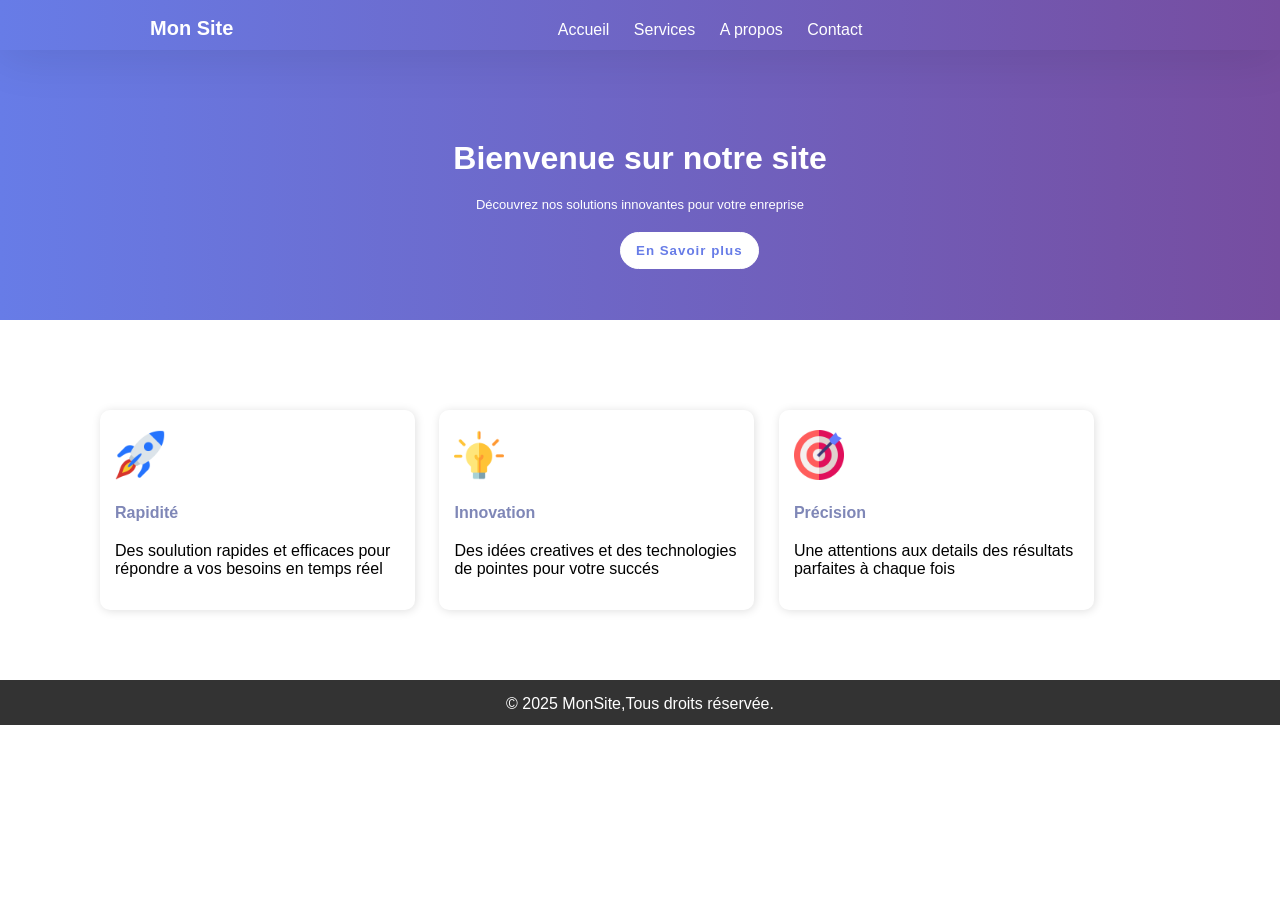
<file: index.html>
<!DOCTYPE html>
<html lang="en">
<head>
    <meta charset="UTF-8">
    <meta name="viewport" content="width=device-width, initial-scale=1.0">
    <title>HOME</title>
    <link rel="stylesheet" href="style.css">
</head>
<body>
    <header>
        <nav>
            <ul>
                <li class="Logo"><a href="" title="hassan">Mon Site</a></li>
                <li><a href="" class="menu">Accueil</a></li>
                <li><a href="" class="menu">Services</a></li>
                <li><a href="" class="menu">A propos</a></li>
                <li><a href="" class="menu">Contact</a></li>
            </ul>
        </nav>
    </header>
    <main>
        <h1 class="Bienvenue">Bienvenue sur notre site</h1>
        <p  class="plus">Découvrez nos solutions innovantes pour votre enreprise</p>
        <button class="btn"><a href="" class="btn-int">En Savoir plus</a></button>
    </main>
    <section>
        <img class="image" src="icons/fusee.png" alt="fusee">
        <h4 class="title">Rapidité</h4>
        <p>Des soulution rapides et efficaces pour répondre a vos besoins en temps réel</p>
    </section>
    <section>
        <img class="image"src="icons/ampoule.png" alt="ampoule">
        <h4 class="title">Innovation</h4>
        <p>Des idées creatives et des technologies de pointes pour votre succés</p>
    </section>
    <section>
        <img class="image"src="icons/but.png" alt="cible">
        <h4 class="title">Précision</h4>
        <p>Une attentions aux details des résultats parfaites à chaque fois</p>
    </section>
    <footer>
        <p>© 2025 MonSite,Tous droits réservée.</p>
    </footer>
</body>
</html>
</file>
<file: style.css>
*{
    margin: 0;
    padding: 0;
    font-family:'Franklin Gothic Medium', 'Arial Narrow', Arial, sans-serif;
}
ul li:first-child a{
    color: rgb(255, 255, 255);
    font-size: 20px;
    margin-left: 150px;
    margin-right: 300px;
    font-weight: bolder;
    text-decoration:none;
}
.Logo{
    margin-top: 7px;
}
li{
    list-style: none;
    display: inline-block;
    margin-right: 20px;
}
.menu{
    text-decoration: none;
    color: rgb(255, 255, 255);
}
header{
    height: 40px;
    background-image: linear-gradient(90deg,#677ce7 , #764da0);
    padding-top: 10px;
    box-shadow: 0px 5px 50px #0000001a;
    position: relative;
    z-index: 10;
    overflow: hidden;
}
main{
    background-image: linear-gradient(90deg,#677ce7 , #764da0);
    height: 250px;
    color: white;
    padding-top: 20px;
}
.Bienvenue,.plus,.btn{
    text-align: center;
    transform: translate(0,70px);
    margin-bottom: 20px;
}
.plus{
    font-size: 13px;
}

footer{
    background-color:#333333;
    height: 30px;
    margin-top: 160px;
    color: white;
    text-align: center;
    padding-top: 15px;
    font-weight: normal;
}
.btn{
    background-color: white;
    border: none;
    border-radius: 40px;
    padding: 10px 15px;
    margin-left: 620px;
    border: 1px solid white;
}
.btn-int{
    color: #677ce7;
    text-decoration: none;
    text-align: center;
    font-weight: bold;
    letter-spacing: 1px;
}

.mr{
    background-color: darkgreen;
    display: inline-block;
}
section{
    display: inline-block;
    height: 200px;
    width: 300px;
    transform: translate(100px,90px);
    margin-right: 20px;
    box-shadow: 1px 1px 10px rgba(0, 0, 0, 0.13);
    border-radius: 10px;
    padding-left: 15px;
}
.title{
    color: #7f87b7;
    margin-bottom: 20px;
}
.image{
    margin-bottom: 20px;
    margin-top: 20px;
    width: 50px;
}

/* la partie hover */
.btn:hover{
    background-color: rgba(255, 255, 255, 0);
    border: 1px solid white;
}
.btn-int:hover{
    color: white;
}
.menu:hover{
    text-decoration: underline solid white;
    text-decoration-thickness: 2px ;
}

section:hover{
    box-shadow: 1px 1px 10px rgba(0, 0, 0, 0.993);
    margin-top: 4px;
    margin-left: 2px;
    border-radius: 10px;
}
</file>
<file: Home page.css>
*{
    margin: 0;
    padding: 0;
    font-family:'Franklin Gothic Medium', 'Arial Narrow', Arial, sans-serif;
}
ul li:first-child a{
    color: rgb(255, 255, 255);
    font-size: 20px;
    margin-left: 150px;
    margin-right: 300px;
    font-weight: bolder;
    text-decoration:none;
}
.Logo{
    margin-top: 7px;
}
li{
    list-style: none;
    display: inline-block;
    margin-right: 20px;
}
.menu{
    text-decoration: none;
    color: rgb(255, 255, 255);
}
header{
    height: 40px;
    background-image: linear-gradient(90deg,#677ce7 , #764da0);
    padding-top: 10px;
    box-shadow: 0px 5px 50px #0000001a;
    position: relative;
    z-index: 10;
    overflow: hidden;
}
main{
    background-image: linear-gradient(90deg,#677ce7 , #764da0);
    height: 250px;
    color: white;
    padding-top: 20px;
}
.Bienvenue,.plus,.btn{
    text-align: center;
    transform: translate(0,70px);
    margin-bottom: 20px;
}
.plus{
    font-size: 13px;
}

footer{
    background-color:#333333;
    height: 30px;
    margin-top: 160px;
    color: white;
    text-align: center;
    padding-top: 15px;
    font-weight: normal;
}
.btn{
    background-color: white;
    border: none;
    border-radius: 40px;
    padding: 10px 15px;
    margin-left: 620px;
    border: 1px solid white;
}
.btn-int{
    color: #677ce7;
    text-decoration: none;
    text-align: center;
    font-weight: bold;
    letter-spacing: 1px;
}

.mr{
    background-color: darkgreen;
    display: inline-block;
}
section{
    display: inline-block;
    height: 200px;
    width: 300px;
    transform: translate(100px,90px);
    margin-right: 20px;
    box-shadow: 1px 1px 10px rgba(0, 0, 0, 0.13);
    border-radius: 10px;
    padding-left: 15px;
}
.title{
    color: #7f87b7;
    margin-bottom: 20px;
}
.image{
    margin-bottom: 20px;
    margin-top: 20px;
    width: 50px;
}

/* la partie hover */
.btn:hover{
    background-color: rgba(255, 255, 255, 0);
    border: 1px solid white;
}
.btn-int:hover{
    color: white;
}
.menu:hover{
    text-decoration: underline solid white;
    text-decoration-thickness: 2px ;
}

section:hover{
    box-shadow: 1px 1px 10px rgba(0, 0, 0, 0.993);
    margin-top: 4px;
    margin-left: 2px;
    border-radius: 10px;
}
</file>
